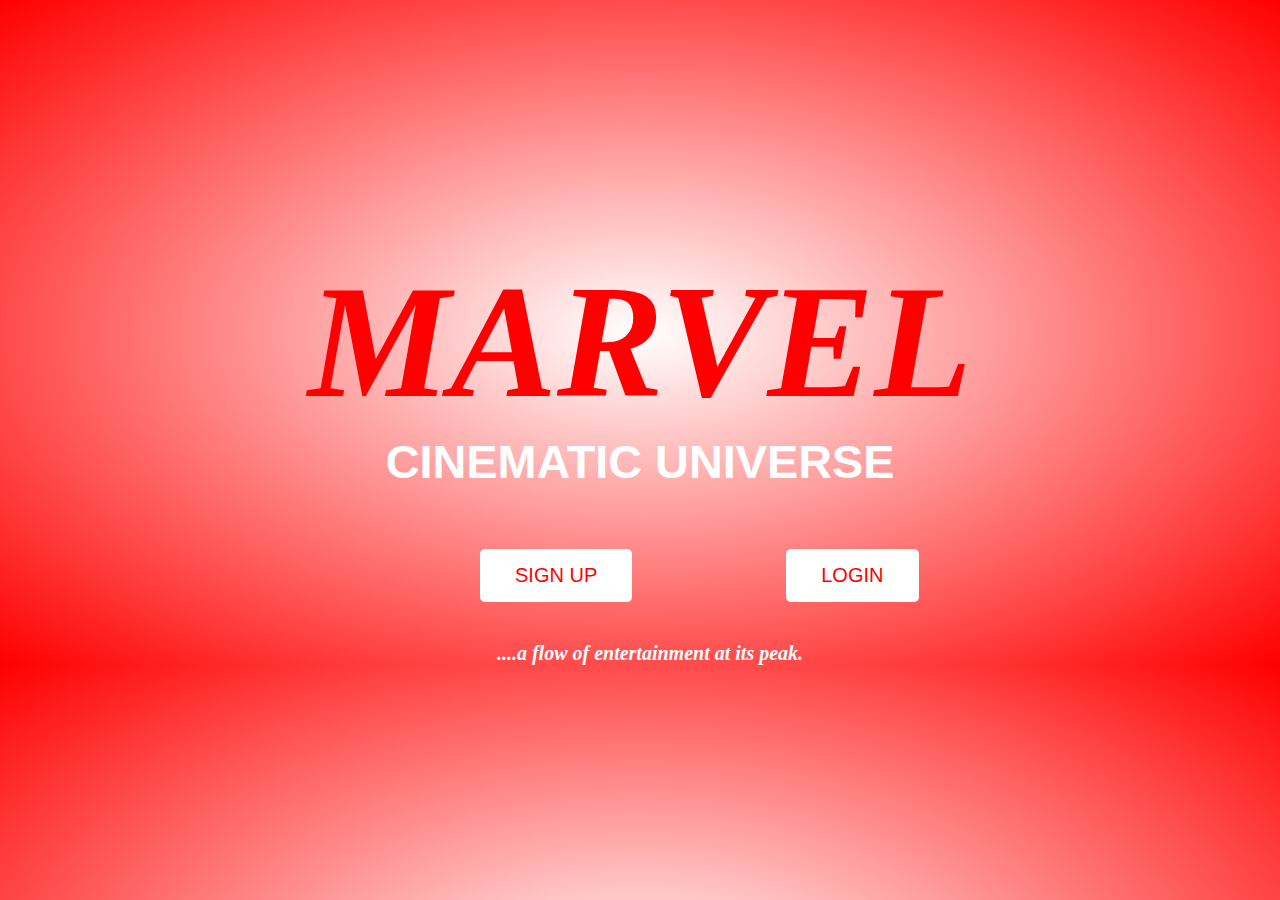
<file: Streaming website/index.html>
<!DOCTYPE html>
<html lang="en">
<head>
    <meta charset="UTF-8">
    <meta http-equiv="X-UA-Compatible" content="IE=edge">
    <meta name="viewport" content="width=device-width, initial-scale=1.0">
    <title>MARVEL</title>
    <link rel="stylesheet" href="index.css">
    <link rel="stylesheet" href="font-awesome/font-awesome.min.css">
</head>
<body>
    <div class="header">

        <div class="marvel">
         <h1><strong><em>MARVEL</em></strong></h1>
        </div>

        <div class="cinematic">
            <h3>CINEMATIC UNIVERSE</h3>
        </div>

    </div>

    <div class="buttons">
       
        <div class="btns">
            <a href="index2.html"><button class="signup">SIGN UP</button></a>
            <a href="index3.html"><button class="login">LOGIN</button></a>
        </div>
    </div>

    <h5><em>....a flow of entertainment at its peak.</em></h5>
    
</body>
</html>
</file>
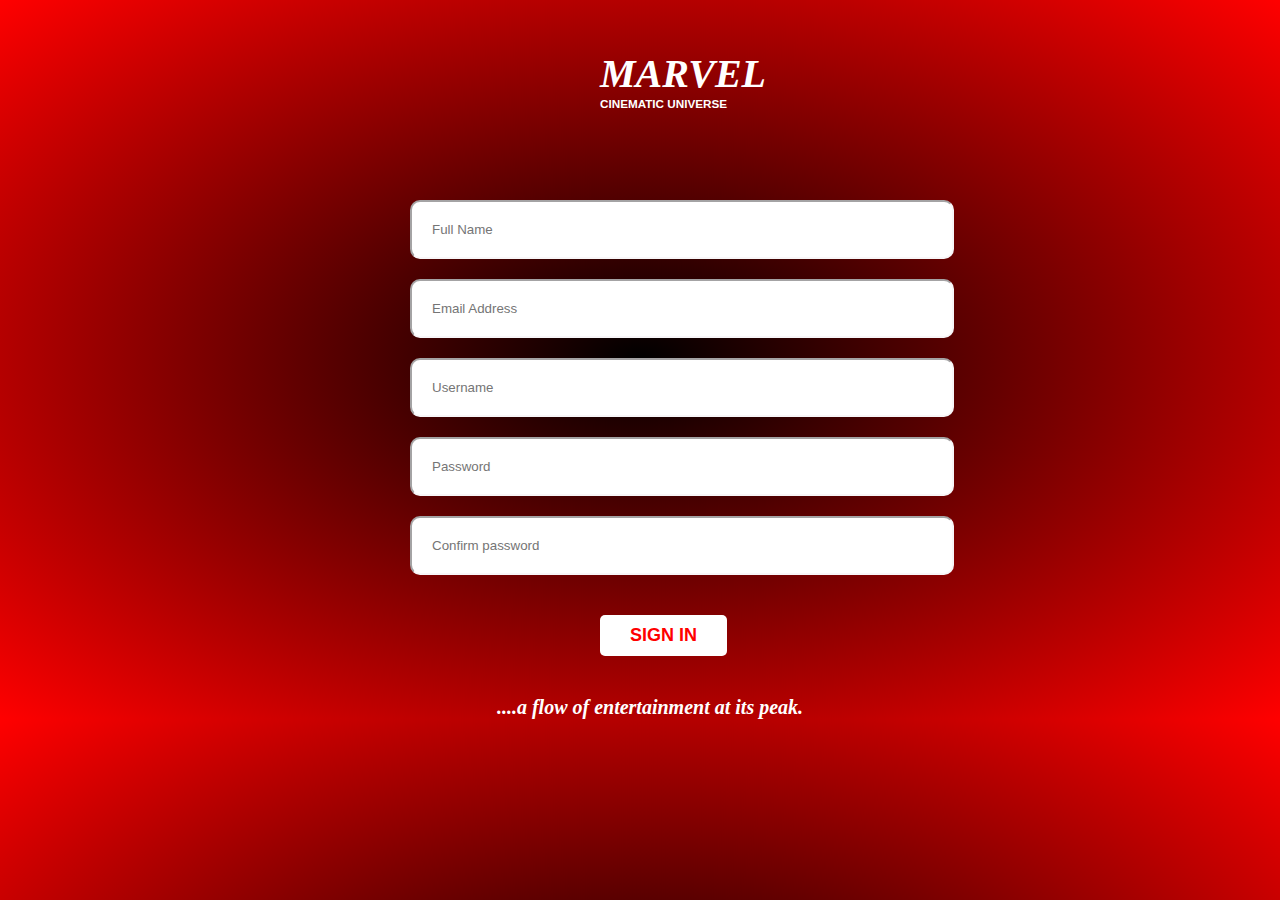
<file: Streaming website/index2.html>
<!DOCTYPE html>
<html lang="en">
<head>
    <meta charset="UTF-8">
    <meta http-equiv="X-UA-Compatible" content="IE=edge">
    <meta name="viewport" content="width=device-width, initial-scale=1.0">
    <title>MARVEL</title>
    <link rel="stylesheet" href="index2.css">
    <link rel="stylesheet" href="font-awesome/font-awesome.min.css">
</head>
<body>

    <div class="header">
    
        <div class="marvel">
            <h1><strong><em>MARVEL</em></strong></h1>
        </div>
    
        <div class="cinematic">
            <h3>CINEMATIC UNIVERSE</h3>
        </div>
    
    </div>

    <div class="signup">
      
        <input type="text" placeholder="Full Name" required><br />
        <input type="text" placeholder="Email Address" required><br />
        <input type="text" placeholder="Username" required><br/>
        <input type="password" placeholder="Password" required><br/>
        <input type="password" placeholder="Confirm password" required><br/>
    </div>

    <a href="index4.html"><button class="signin">SIGN IN</button></a>
    <h5><em>....a flow of entertainment at its peak.</em></h5>
</body>
</html>
</file>
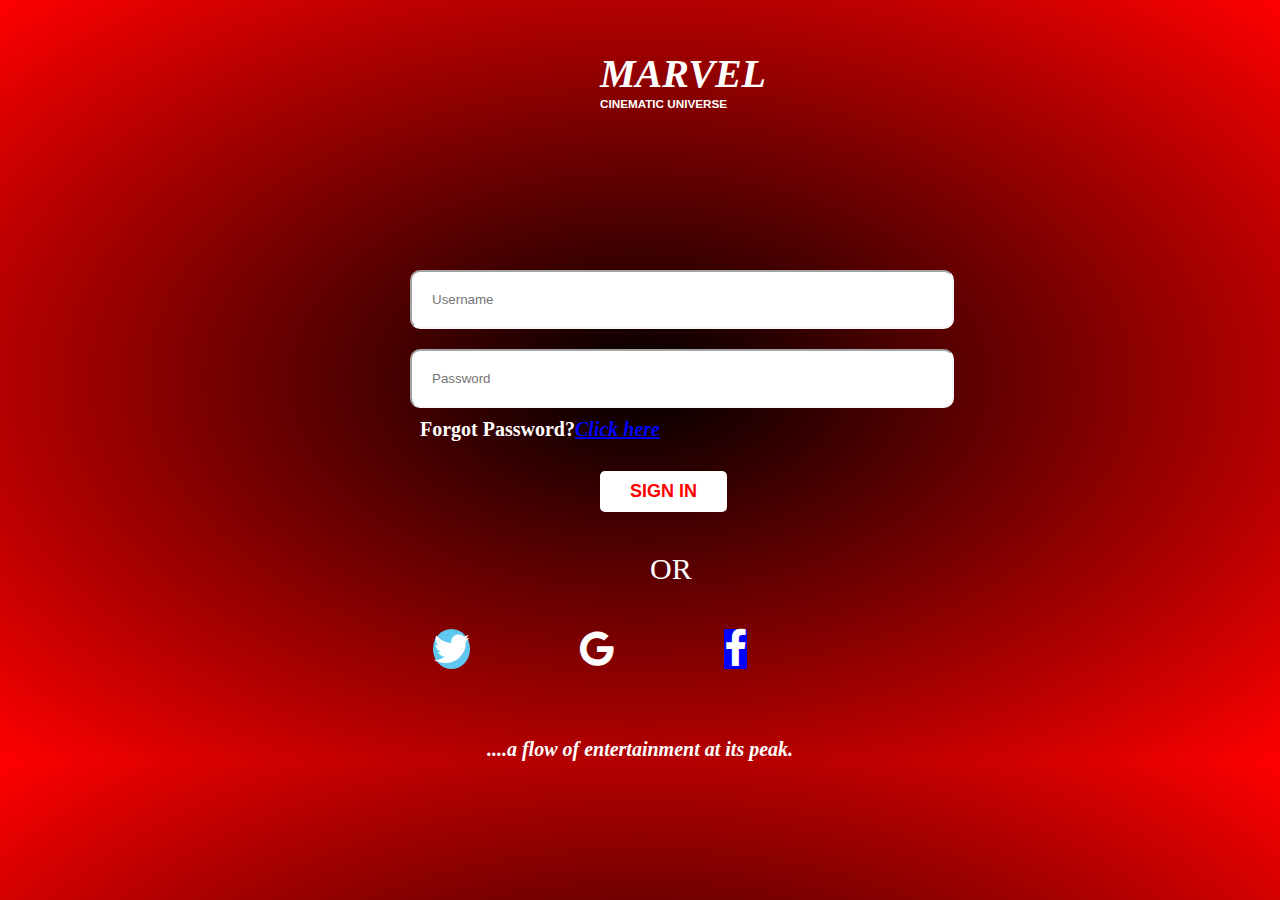
<file: Streaming website/index3.html>
<!DOCTYPE html>
<html lang="en">
<head>
    <meta charset="UTF-8">
    <meta http-equiv="X-UA-Compatible" content="IE=edge">
    <meta name="viewport" content="width=device-width, initial-scale=1.0">
    <title>MARVEL</title>
    <link rel="stylesheet" href="index3.css">
    <link rel="stylesheet" href="font-awesome/font-awesome.min.css">
</head>
<body>
    
    <div class="header">
    
        <div class="marvel">
            <h1><strong><em>MARVEL</em></strong></h1>
        </div>
    
        <div class="cinematic">
            <h3>CINEMATIC UNIVERSE</h3>
        </div>
    
    </div>

    <div class="login">
        
        <input type="text" placeholder="Username" required><br />
        <input type="text" placeholder="Password" required><br />
    </div>
    <h4>Forgot Password?<a href="www.google.com"><em style="color: blue;">Click here</em></a></h4>
        
    <a href="index4.html"><button class="signin">SIGN IN</button>
    </a>

    <p>OR</p>

    <div class="icons">
        <a href="www.twitter.com"><i class="fa fa-twitter"></i></a>
        <a href="www.google.com"><i class="fa fa-google"></i></a>
        <a href="www.facebook.com"><i class="fa fa-facebook"></i></a>
    </div>
    <h5><em>....a flow of entertainment at its peak.</em></h5>

</body>
</html>
</file>
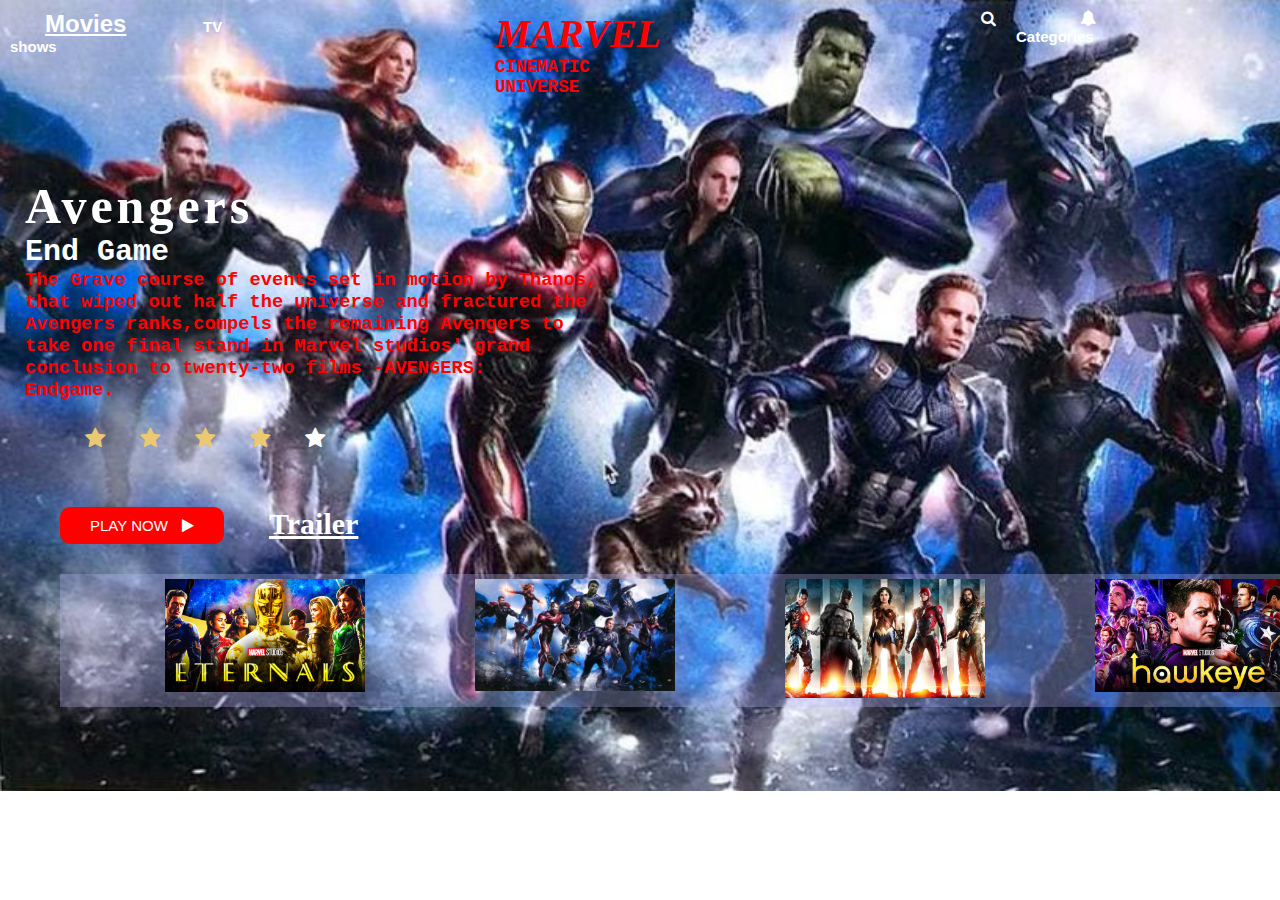
<file: Streaming website/index4.html>
<!DOCTYPE html>
<html lang="en">
<head>
    <meta charset="UTF-8">
    <meta http-equiv="X-UA-Compatible" content="IE=edge">
    <meta name="viewport" content="width=device-width, initial-scale=1.0">
    <title>MARVEL</title>
    <link rel="stylesheet" href="movies.css">
    <link rel="stylesheet" href="font-awesome/font-awesome.min.css">
</head>
<body>

    <div class="header">

        <ul class="nav-ul">
            <a href="index4.html"><li class="movies"><strong><u>Movies</u></strong></a> </li></a>
             <a href="index5.html"><li class="tv"> TV shows</li></a>
        </ul>

        <div class="brandname">

            <div class="marvel">
                <h1><strong><em>MARVEL</em></strong></h1>
            </div>
            
            <div class="cinematic">
                <h3>CINEMATIC UNIVERSE</h3>
            </div>

        </div>

        <div class="icon">
            <i class="fa fa-search"></i>
            <i class="fa fa-bell"></i>
            <li class="categories"> Categories</li>
        </div>

    </div>

    <div class="section">

        <div class="avengers">
            <h1><strong>Avengers</strong></h1>
        </div>
        
        <div class="note">
            <h2>End Game</h2>
        </div>

        <div class="info">
   
            <h3 class="info">The Grave course of events set in motion by Thanos,<br>that wiped out half the universe and fractured the <br>Avengers ranks,compels the remaining Avengers to <br>take one final stand in Marvel studios' grand <br>conclusion to twenty-two films -AVENGERS: <br>Endgame. </h3>
        </div>

        <div class="icons">
            
            <div class="icon1">
            <i class="fa fa-star"></i>
            </div>

            <div class="icon2">
                <i class="fa fa-star"></i>
            </div>

            <div class="icon3">
                <i class="fa fa-star"></i>
            </div>

            <div class="icon4">
                <i class="fa fa-star"></i>
            </div>

            <div class="icon5">
              <i class="fa fa-star"></i></div>
        </div>
    </div>

    <div class="section2">
    
        <div class="btn">
            <button class="play">PLAY NOW <i class="fa fa-play"></i></button>
        </div>

        <div class="trailer">
           <a href="www.youtube"><h4><u>Trailer</u></h4></a>
        </div>
    
    </div>
    
    <div class="section3">
        <div class="movie1">
          <img src="img/eternals.jpg" alt="">
        </div>

        <div class="movie1">
            <img src="img/avengers (1).jpg" alt="">
        </div>

        <div class="movie1">
            <img src="img/Justice.jpg" alt="">
        </div>

        <div class="movie1">
            <img src="img/hawkeye-mcu-avengers.webp" alt="">
        </div>

        <div class="arrow">
            <i class="fa fa-arrow-right"></i>

        </div>
    </div>

    <footer>
        <div class="return">
            <a href="index.html"><button class="goback">LOG OUT</button></a>
         </div>
    </footer>
</body>
</html>
</file>
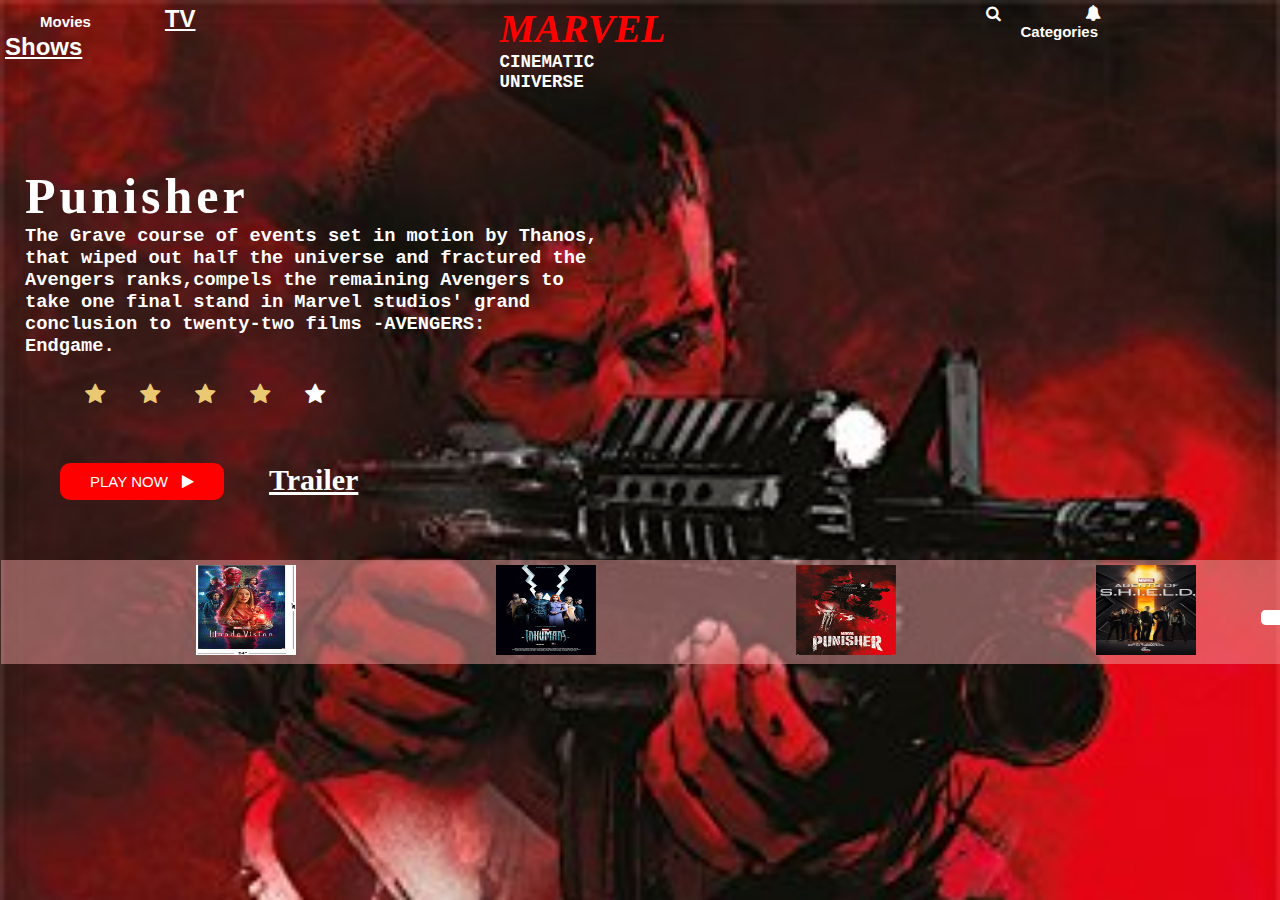
<file: Streaming website/index5.html>
<!DOCTYPE html>
<html lang="en">
<head>
    <meta charset="UTF-8">
    <meta http-equiv="X-UA-Compatible" content="IE=edge">
    <meta name="viewport" content="width=device-width, initial-scale=1.0">
    <title>MARVEL</title>
    <link rel="stylesheet" href="Tvshows.css">
    <link rel="stylesheet" href="font-awesome/font-awesome.min.css">
</head>
<body>
    
    <div class="header">
    
        <ul class="nav-ul">
        <a href="index4.html"><li class="movies"> Movies</a></li>
        <a href="index5.html"><li class="tv"> <strong><u>TV Shows</u></strong></li></a>
        </ul>
    
        <div class="brandname">
    
            <div class="marvel">
                <h1><strong><em>MARVEL</em></strong></h1>
            </div>
    
            <div class="cinematic">
                <h3>CINEMATIC UNIVERSE</h3>
            </div>
    
        </div>
    
        <div class="icon">
            <i class="fa fa-search"></i>
            <i class="fa fa-bell"></i>
            <li class="categories"> Categories</li>
        </div>
    
    </div>
    
    <div class="section">
    
        <div class="avengers">
            <h1><strong>Punisher</strong></h1>
        </div>
    
        <div class="info">
    
            <h3 class="info">The Grave course of events set in motion by Thanos,<br>that wiped out half the universe and fractured the
                <br>Avengers ranks,compels the remaining Avengers to <br>take one final stand in Marvel studios' grand
                <br>conclusion to twenty-two films -AVENGERS: <br>Endgame. </h3>
        </div>
    
        <div class="icons">
    
            <div class="icon1">
                <i class="fa fa-star"></i>
            </div>
    
            <div class="icon2">
                <i class="fa fa-star"></i>
            </div>
    
            <div class="icon3">
                <i class="fa fa-star"></i>
            </div>
    
            <div class="icon4">
                <i class="fa fa-star"></i>
            </div>
    
            <div class="icon5">
                <i class="fa fa-star"></i>
            </div>
        </div>
    </div>
    
    <div class="section2">
    
        <div class="btn">
            <button class="play">PLAY NOW <i class="fa fa-play"></i></button>
        </div>
    
        <div class="trailer">
            <a href="www.youtube">
                <h4><u>Trailer</u></h4>
            </a>
        </div>
    </div>
    
    <div class="section3">
        <div class="movie1">
            <img src="img/wanda.jpg" alt="">
        </div>
    
        <div class="movie1">
            <img src="img/inhumans.jpg" alt="">
        </div>
    
        <div class="movie2">
            <img src="img/Punisher.jpg" alt="">
        </div>
    
        <div class="movie1">
            <img src="img/shield.jpg" alt="">
        </div>
    
        <div class="arrow">
            <i class="fa fa-arrow-right"></i>
    
        </div>
    </div>

    <footer>
        <div class="return">
            <a href="index.html"><button class="goback">LOG OUT</button></a>
        </div>
    </footer>
</body>
</html>
</file>
<file: Streaming website/index.css>
*{
    margin: 0;
    padding: 0;
}

body{
    background:radial-gradient(white,red);
}

.header{
    color: white;
    text-align: center;
    margin-top: 250px;
}

.marvel{
    font-size: 80px;
    color: red;
    font-family: 'Times New Roman', Times, serif;
}

.cinematic{
    font-size: 40px;
    font-weight: lighter;
    font-family: sans-serif;
}

.btns{
    align-items: center;
    margin-left: 480px;
    margin-top: 30px;
}
.login{
    padding: 15px 35px;
    font-size: 20px;
    font-family: sans-serif;
    margin-top: 30px;
    background-color: white;
    color: red;
    border-radius: 5px;
    border-style: none;
    margin-left: 150px;
}

.signup:hover{
    background-color: red;
    color: white;
}

.login:hover{
    background-color: red;
    color: white;
}

h5{
    color: white;
    text-align: center;
    font-size: 20px;
    margin-left: 20px;
    margin-top: 40px;
}

.signup{
    padding: 15px 35px;
    font-size: 20px;
    font-family: sans-serif;
    margin-top: 30px;
    background-color: white;
    color: red;
    border-radius: 5px;
    border-style: none;
}

@media (max-width: 576px){
 .header{
    color: white;
    margin-top: 320px;
 }

 .marvel{
    font-size: 20px;
    color: red;
    margin-right: 78px;
    font-family: 'Times New Roman', Times, serif;
 }

 .cinematic{
    font-size: 20px;
    margin-right: 90px;
    font-weight: lighter;
    font-family: sans-serif;
 }

 .btns{
    margin-top: 10px;
    
 }
 .login{
    padding: 10px 30px;
    font-size: 15px;
    font-family: sans-serif;
    margin-top: 22px;
    background-color: white;
    color: red;
    border-radius: 5px;
    margin-left:30px;
    border-style: none;
 }

 .signup{
    padding: 10px 30px;
    font-size: 15px;
    font-family: sans-serif;
    margin-top: 22px;
    background-color: white;
    color: red;
    border-radius: 5px;
    border-style: none;
    margin-left:-460px;
 }
 h5{
    color: white;
    font-size: 15px;
    margin-left:-60px;
    margin-top: 190px;
 }
}
</file>
<file: Streaming website/index2.css>
*{
    margin: 0;
    padding: 0;
}

body{
    background:radial-gradient(black,red);
}

.header{
    color: white;
    margin-left: 600px;
    margin-top: 50px;
}

.marvel{
    font-size: 20px;
    font-family: 'Times New Roman', Times, serif;
}

.cinematic{
    font-size: 10px;
    font-weight: lighter;
    font-family: sans-serif;
}

.signup{
     margin-left: 400px;
     margin-top: 80px;
}

input{
    padding: 20px;
    margin: 10px;
    width: 500px;
    border-radius: 10px;
    border-color: #f8f6f8;
}

.signin{
    padding: 10px 30px;
    font-size: 18px;
    font-family: sans-serif;
    font-weight: bold;
    margin-top: 30px;
    background-color: white;
    color: red;
    border-radius: 5px;
    border-style: none;
    margin-left: 600px;
}

.signin:hover{
    background-color: red;
    color: white;
}

h5{
    color: white;
    text-align: center;
    font-size: 20px;
    margin-left: 20px;
    margin-top: 40px;
}

@media (max-width: 576px){
    .header{
    color: white;
    margin-left: 80px;
    margin-top: 50px;
 }

 .signup{
     margin-left: 35px;
     margin-top: 140px;
 }

 input{
    padding: 10px;
    margin: 10px;
    width: 250px;
    border-radius: 10px;
    border-color: #f8f6f8;
 }

 .signin{
    padding: 8px 22px;
    font-size: 18px;
    font-family: sans-serif;
    font-weight: bold;
    margin-top: 100px;
    background-color: white;
    color: red;
    border-radius: 5px;
    border-style: none;
    margin-left: 80px;
 }


 h5{
    color: white;
    font-size: 15px;
    margin-left:-60px;
    margin-top: 130px;
 }
}
</file>
<file: Streaming website/index3.css>
*{
    margin: 0;
    padding: 0;
}

body{
   background:radial-gradient(black,red);
}

.header{
    color: white;
    margin-left: 600px;
    margin-top: 50px;
}

.marvel{
    font-size: 20px;
    font-family: 'Times New Roman', Times, serif;
}

.cinematic{
    font-size: 10px;
    font-weight: lighter;
    font-family: sans-serif;
}

.login{
     margin-left: 400px;
     margin-top: 150px;
}

input{
    padding: 20px;
    margin: 10px;
    width: 500px;
    border-radius: 10px;
    border-color: #f8f6f8;
}

.signin{
    padding: 10px 30px;
    font-size: 18px;
    font-family: sans-serif;
    font-weight: bold;
    margin-top: 30px;
    background-color: white;
    color: red;
    border-radius: 5px;
    border-style: none;
    margin-left: 600px;
}

.signin:hover{
    background-color: red;
    color: white;
}

h5{
    color: white;
    text-align: center;
    font-size: 20px;
    margin-top: 65px;
}

h4{
    color: white;
    margin-left: 420px;
    font-size: 20px;
}

p{
    color: white;
    margin-left: 650px;
    margin-top: 40px;
    font-size: 30px;
}

.icons{
    text-align: center;
    margin: 40px;
    font-size: 40px;

}
.fa.fa-twitter{
    margin-right: 100px;
    color: white;
    background-color: rgb(94, 200, 241);
    border-radius: 200%;
}

.fa.fa-facebook{
    margin-right: 100px;
    color: white;
    background-color: blue;
    border-radius: 5%;
}

.fa.fa-google{
    margin-right: 100px;
    color: white;
    
}

.option{
    margin-right: 40px;
}

@media (max-width: 576px){
    .header{
    color: white;
    margin-left: 80px;
    margin-top: 50px;
 }

 .signup{
     margin-left: 15px;
     margin-top: 80px;
 }
 input{
    padding: 10px;
    margin: 10px;
    width: 230px;
    border-radius: 10px;
    border-color: #f8f6f8;
 }
 .login{
     margin-left: 15px;
     margin-top: 70px;
 }
.signin{
    padding: 8px 22px;
    font-size: 18px;
    font-family: sans-serif;
    font-weight: bold;
    margin-top: 40px;
    background-color: white;
    color: red;
    border-radius: 5px;
    border-style: none;
    margin-left: 80px;
 }
 h5{
    color: white;
    font-size: 15px;
    margin-left:-60px;
    margin-top: 250px;
 }
 h4{
    color: white;
    margin-left: 30px;
    font-size: 15px;
    margin-top: 20px
 }

 p{
    color: white;
    margin-left: 120px;
    margin-top: 40px;
    font-size: 20px;
 }

 .icons{
    margin: 20px;
    font-size: 40px;

 }
 .fa.fa-twitter{
    margin-right: 50px;
    color: white;
    background-color: rgb(94, 200, 241);
    border-radius: 200%;
 }

 .fa.fa-facebook{
    margin-right: 100px;
    color: white;
    background-color: blue;
    border-radius: 5%;
 }

 .fa.fa-google{
    margin-right: 60px;
    color: white;
    
 }

 .option{
    margin-right: 40px;
 }
}
</file>
<file: Streaming website/movies.css>
*{
    margin: 0;
    padding: 0;
}

body{
    background-image: url("img/avengers\ \(1\).jpg");
    background-repeat: no-repeat;
    background-size: cover;
    
}

li{
    display: inline;
    font-size: 15px;
    margin: 25px 35px;
    font-weight: bold;
    font-family: 'Gill Sans', 'Gill Sans MT', Calibri, 'Trebuchet MS', sans-serif;
}

a{
    text-decoration: none;
    color: white;
}

a:hover{
    color: blue;
}

.categories:hover{
    color: red;
}
.movies{
    font-size: 24px;
    color: red;
}


.marvel{
    font-size: 20px;
    color: red;
    font-family: 'Times New Roman', Times, serif;
}

.cinematic{
    font-size: 15px;
    font-weight: lighter;
    font-family: sans-serif;
    color: white;
}

.header{
    display: flex;
    padding:10px;
    color: white;
}

.brandname{
    margin-left: 250px;
}

.icon{
    margin-left: 320px;
    
}

.fa.fa-search{
    margin-right: 80px;
    color: white;
    
}

.fa.fa-bell{
    margin-right: 100px;
    color: white;
    
}
.section{
    margin-left: 25px;
    margin-top: 70px;
}

.avengers{
    color: white;
    font-size: 25px;
    letter-spacing: 4px;
}

.note{
    color: white;
    font-size: 20px;
    font-weight: lighter;
    font-family: monospace;
}

h3{
    color: red;
    font-family: 'Courier New', Courier, monospace;
}

.icons{
    display: flex;
    margin: 25px;
}
.icon1{
   color: rgb(235, 201, 115);
    margin-left: 35px;
    font-size: 22px;
}

.icon2{
    color: rgb(235, 201, 115);
    margin-left: 35px;
    font-size: 22px;
}

.icon3{
    color: rgb(235, 201, 115);
    margin-left: 35px;
    font-size: 22px;
}

.icon4{
    color: rgb(235, 201, 115);
    margin-left: 35px;
    font-size: 22px;
}

.icon5{
    color: white;
    margin-left: 35px;
    font-size: 22px;
}

.play:hover{
    color: blue;
}

h4:hover{
    color: red;
}
.play{
    padding: 10px 30px;
    font-size: 15px;
    font-family: sans-serif;
    margin-top: 30px;
    background-color: red;
    color: white;
    border-radius: 10px;
    border-style: none;
    margin-left: 60px;
}

.fa.fa-play{
    margin-left: 10px;
}

.section2{
    display: flex;
}

h4{
    margin-top: 30px;
    margin-left: 45px;
    color: white;
    font-size: 30px;
}

.section3{
    display: flex;
    margin-top: 30px;
    margin-left: 60px;
    background-color: #b4b4f352;
}

img{
    width: 200px;
}

.movie1{
    margin-left: 100px;
}


img{
    margin: 5px;
    transition: all 3s;
}

img:hover{
    transform: scale(1.5);
}

.fa.fa-arrow-right{
    font-size: 70px;
    margin-left: 60px;
    margin-top: 20px;
    color: white;
}

.fa.fa-arrow-right:hover{
    color: blue;
}

.goback{
    padding: 10px 20px;
    font-size: 15px;
    font-family: sans-serif;
    font-weight: bold;
    margin-top: 30px;
    background-color: red;
    color: white;
    border-radius: 5px;
    border-style: none;
    margin-left: 1280px;
}

.goback:hover{
    background-color: white;
    color: red;
}

@media (max-width: 576px){
    li{
    display: inline;
    font-size: 15px;
    margin: 10px;
    font-weight: bold;
    font-family: 'Gill Sans', 'Gill Sans MT', Calibri, 'Trebuchet MS', sans-serif;
 }

 a{
    text-decoration: none;
    color: white;
 }

 .cinematic{
    font-size: 13px;
    font-weight: lighter;
    font-family: sans-serif;
    color: white;
 }

 .header{
    display: flex;
    padding:10px;
    color: white;
 }

 .brandname{
    margin-left: 5px;
 }

 .icon{
    margin-left: 5px;
    
 }

 .fa.fa-search{
    color: white;
    margin-left: 25px;
    
 }
 .categories{
     font-size: 11px;
     margin-top: 10px;
 }

 .fa.fa-bell{
    color: white;
    margin-left: 25px;
    
 }
 .section{
    margin-left: 15px;
    margin-top: 40px;
 }

 .avengers{
    color: white;
    font-size: 20px;
    letter-spacing: 4px;
 }

 .note{
    color: white;
    font-size: 20px;
    font-weight: lighter;
    font-family: monospace;
 }

 h3{
    color: red;
    font-family: 'Courier New', Courier, monospace;
 }
 .info{
      font-size:12px;
      color: red;
      margin-top: 14px;
      font-weight: bolder;
      font-family: sans-serif;
 }

 .icons{
    display: flex;
    margin-left: 5px;
 }
 .icon1{
   color: rgb(235, 201, 115);
    margin-left: 25px;
    font-size: 15px;
 }

 .icon2{
    color: rgb(235, 201, 115);
    margin-left: 25px;
    font-size: 15px;
 }

 .icon3{
    color: rgb(235, 201, 115);
   margin-left: 25px;
    font-size: 15px;
 }

 .icon4{
    color: rgb(235, 201, 115);
    margin-left: 25px;
    font-size: 15px;
 }

 .icon5{
    color: red;
   margin-left: 25px;
    font-size: 15px;
 }
 .play:hover{
    color: blue;
 }

 h4:hover{
    color: red;
 }
 .play{
    padding: 5px 20px;
    font-size: 12px;
    font-family: sans-serif;
    margin-top: 10px;
    background-color: red;
    color: white;
    border-radius: 10px;
    border-style: none;
    margin-left: 10px;
 }

 .fa.fa-play{
    margin-left: 10px;
 }

 .section2{
    display: flex;
 }

 h4{
    margin-top: 8px;
    margin-left: 25px;
    color: white;
    font-size: 20px;
 }

 .section3{
    display: block;
    margin-top: 20px;
    margin-left: 15px;
    background-color: #b4b4f352;
 }

 img{
    width: 200px;
 }

 .movie1{
    margin-left: 50px;
 }


 img{
    margin: 5px;
    transition: all 3s;
 }

 img:hover{
    transform: scale(1.5);
 }

 .fa.fa-arrow-right{
    font-size: 35px;
    margin-right: 130px;
    margin-top: 20px;
    color: white;
 }

 .fa.fa-arrow-right:hover{
    color: blue;
 }

 .goback{
    padding: 10px 20px;
    font-size: 10px;
    font-family: sans-serif;
    font-weight: bold;
    margin-top: 30px;
    background-color: red;
    color: white;
    border-radius: 5px;
    border-style: none;
    margin-left: 250px;
 }

 .goback:hover{
    background-color: white;
    color: red; 
 }

}
</file>
<file: Streaming website/Tvshows.css>
*{
    margin: 0;
    padding: 0;
}

body{
    background-image: url("img/Punisher.jpg");
    background-repeat: no-repeat;
    background-size: cover;
    
}

li{
    display: inline;
    font-size: 15px;
    margin: 25px 35px;
    font-weight: bold;
    font-family: 'Gill Sans', 'Gill Sans MT', Calibri, 'Trebuchet MS', sans-serif;
}

a{
    text-decoration: none;
    color: white;
}

a:hover{
    color: red;
}

.categories:hover{
    color: red;
}

.tv{
    font-size: 24px;
    color: white;
}

.tv:hover{
    color: red;
}

.marvel{
    font-size: 20px;
    color: red;
    font-family: 'Times New Roman', Times, serif;
}

.cinematic{
    font-size: 15px;
    font-weight: lighter;
    font-family: sans-serif;
    color: white;
}

.header{
    display: flex;
    padding: 5px;
    color: white;
}

.brandname{
    margin-left: 250px;
}

.icon{
    margin-left: 320px;
    
}

.fa.fa-search{
    margin-right: 80px;
    color: white;
    
}

.fa.fa-bell{
    margin-right: 100px;
    color: white;
    
}
.section{
    margin-left: 25px;
    margin-top: 70px;
}

.avengers{
    color: white;
    font-size: 25px;
    letter-spacing: 4px;
}


h3{
    color: white;
    font-family: 'Courier New', Courier, monospace;
}

.icons{
    display: flex;
    margin: 25px;
}
.icon1{
   color: rgb(235, 201, 115);
    margin-left: 35px;
    font-size: 22px;
}

.icon2{
    color: rgb(235, 201, 115);
    margin-left: 35px;
    font-size: 22px;
}

.icon3{
    color: rgb(235, 201, 115);
    margin-left: 35px;
    font-size: 22px;
}

.icon4{
    color: rgb(235, 201, 115);
    margin-left: 35px;
    font-size: 22px;
}

.icon5{
    color: white;
    margin-left: 35px;
    font-size: 22px;
}

.play:hover{
    color: blue;
}
.play{
    padding: 10px 30px;
    font-size: 15px;
    font-family: sans-serif;
    margin-top: 30px;
    background-color: red;
    color: white;
    border-radius: 10px;
    border-style: none;
    margin-left: 60px;
}

h4:hover{
    color: blue;
}

.fa.fa-play{
    margin-left: 10px;
}

.section2{
    display: flex;
}

h4{
    margin-top: 30px;
    margin-left: 45px;
    color: white;
    font-size: 30px;
}

.section3{
    display: flex;
    margin-top: 60px;
    margin-left: 1px;
    background-color: rgba(238, 163, 163, 0.486);
}

img{
    width: 100px;
    height: 90px;
}

.movie2{
    margin-left: 190px;
    width: 200px;
}

.movie1{
    margin-left: 190px;
}

img{
    margin: 5px;
    transition: all 3s;
}

img:hover{
    transform: scale(1.5);
}

.fa.fa-arrow-right{
    font-size: 70px;
    margin-left: 60px;
    margin-top: 20px;
    color: white;
}

.fa.fa-arrow-right:hover{
    color: red;
}

.goback{
    padding: 10px 20px;
    font-size: 15px;
    font-family: sans-serif;
    font-weight: bold;
    margin-top: 60px;
    background-color: white;
    color: red;
    border-radius: 5px;
    border-style: none;
    margin-left: 1280px;
}

.goback:hover{
    background-color: red;
    color: white;
}

@media (max-width: 576px){
    li{
    display: inline;
    font-size: 15px;
    margin: 10px;
    font-weight: bold;
    font-family: 'Gill Sans', 'Gill Sans MT', Calibri, 'Trebuchet MS', sans-serif;
 }


 .cinematic{
    font-size: 13px;
    font-weight: lighter;
    font-family: sans-serif;
    color: white;
 }
 .marvel{
    font-size: 15px;
 }
 .tv{
    font-size: 20px;
    color: white;
}

 .header{
    display: flex;
    padding:10px;
    color: white;
 }

 .brandname{
    margin-left: 5px;
 }

 .icon{
    margin-left: 5px;
    
 }

 .fa.fa-search{
    color: white;
    margin-left: 25px;
    
 }
 .categories{
     font-size: 11px;
     margin-top: 10px;
 }

 .fa.fa-bell{
    color: white;
    margin-left: 25px;
    
 }
 .section{
    margin-left: 15px;
    margin-top: 40px;
 }

 .avengers{
    color: white;
    font-size: 20px;
    letter-spacing: 4px;
 }

 
 h3{
    color: red;
    font-family: 'Courier New', Courier, monospace;
 }
 .info{
      font-size:10px;
      color: white;
      margin-top: 14px;
      font-weight: bolder;
      font-family: sans-serif;
 }

 .icons{
    display: flex;
    margin-left: 5px;
 }
 .icon1{
   color: rgb(235, 201, 115);
    margin-left: 25px;
    font-size: 15px;
 }

 .icon2{
    color: rgb(235, 201, 115);
    margin-left: 25px;
    font-size: 15px;
 }

 .icon3{
    color: rgb(235, 201, 115);
   margin-left: 25px;
    font-size: 15px;
 }

 .icon4{
    color: rgb(235, 201, 115);
    margin-left: 25px;
    font-size: 15px;
 }

 .icon5{
    color: white;
   margin-left: 25px;
    font-size: 15px;
 }
 .play:hover{
    color: blue;
 }

 h4:hover{
    color: red;
 }
 .play{
    padding: 5px 20px;
    font-size: 12px;
    font-family: sans-serif;
    margin-top: 10px;
    background-color: red;
    color: white;
    border-radius: 10px;
    border-style: none;
    margin-left: 10px;
 }

 .fa.fa-play{
    margin-left: 10px;
 }

 .section2{
    display: flex;
 }

 h4{
    margin-top: 8px;
    margin-left: 25px;
    color: white;
    font-size: 20px;
 }

 .section3{
    display: block;
    margin-top: 20px;
    margin-left: 10px;
    background-color: #b4b4f352;
 }

 img{
    width: 200px;
 }

 .movie1{
    margin-left: 70px;
 }
 .movie2{
    margin-left: 70px;
    width: 200px;
}


 img{
    margin: 5px;
    transition: all 3s;
 }

 img:hover{
    transform: scale(1.5);
 }

 .fa.fa-arrow-right{
    font-size: 35px;
    margin-right: 130px;
    margin-top: 20px;
    color: white;
 }

 .fa.fa-arrow-right:hover{
    color: blue;
 }

 .goback{
    padding: 10px 20px;
    font-size: 10px;
    font-family: sans-serif;
    font-weight: bold;
    margin-top: 30px;
    background-color: red;
    color: white;
    border-radius: 5px;
    border-style: none;
    margin-left: 250px;
 }

 .goback:hover{
    background-color: white;
    color: red; 
 }
}
</file>
